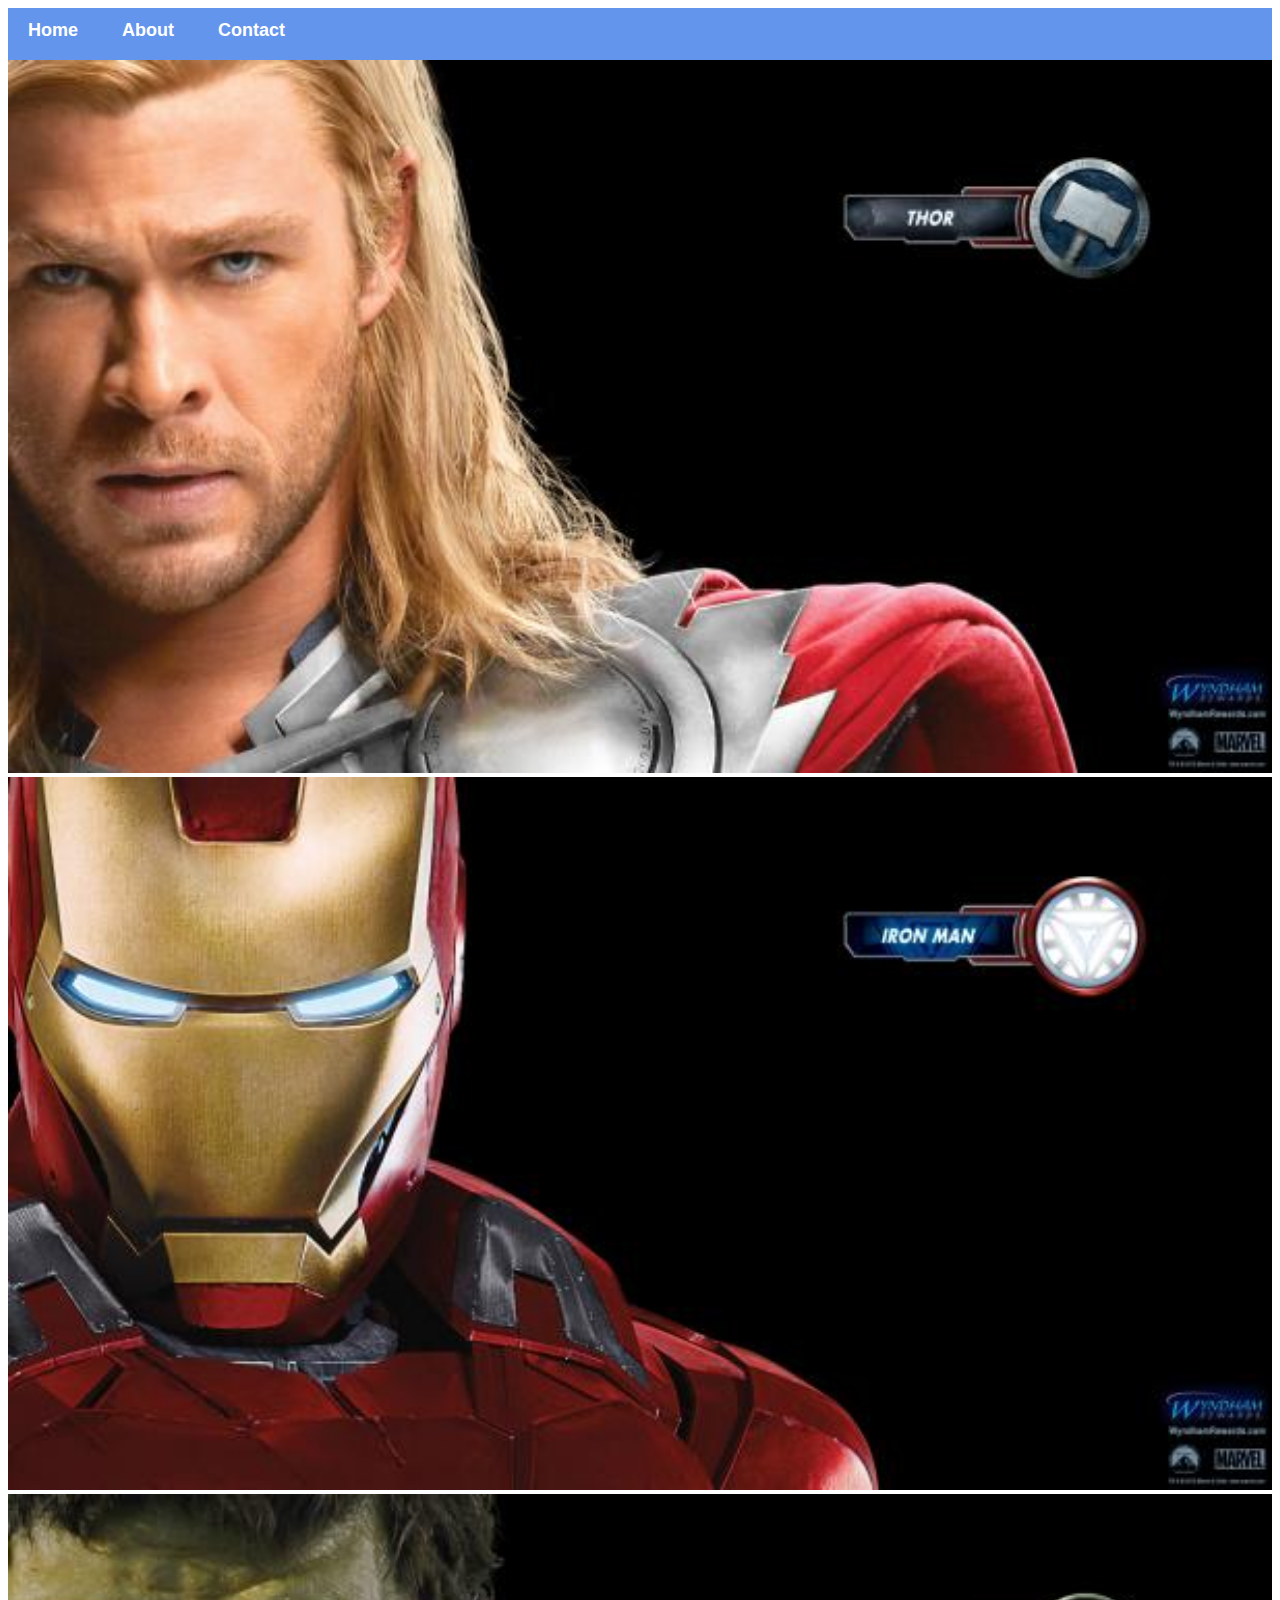
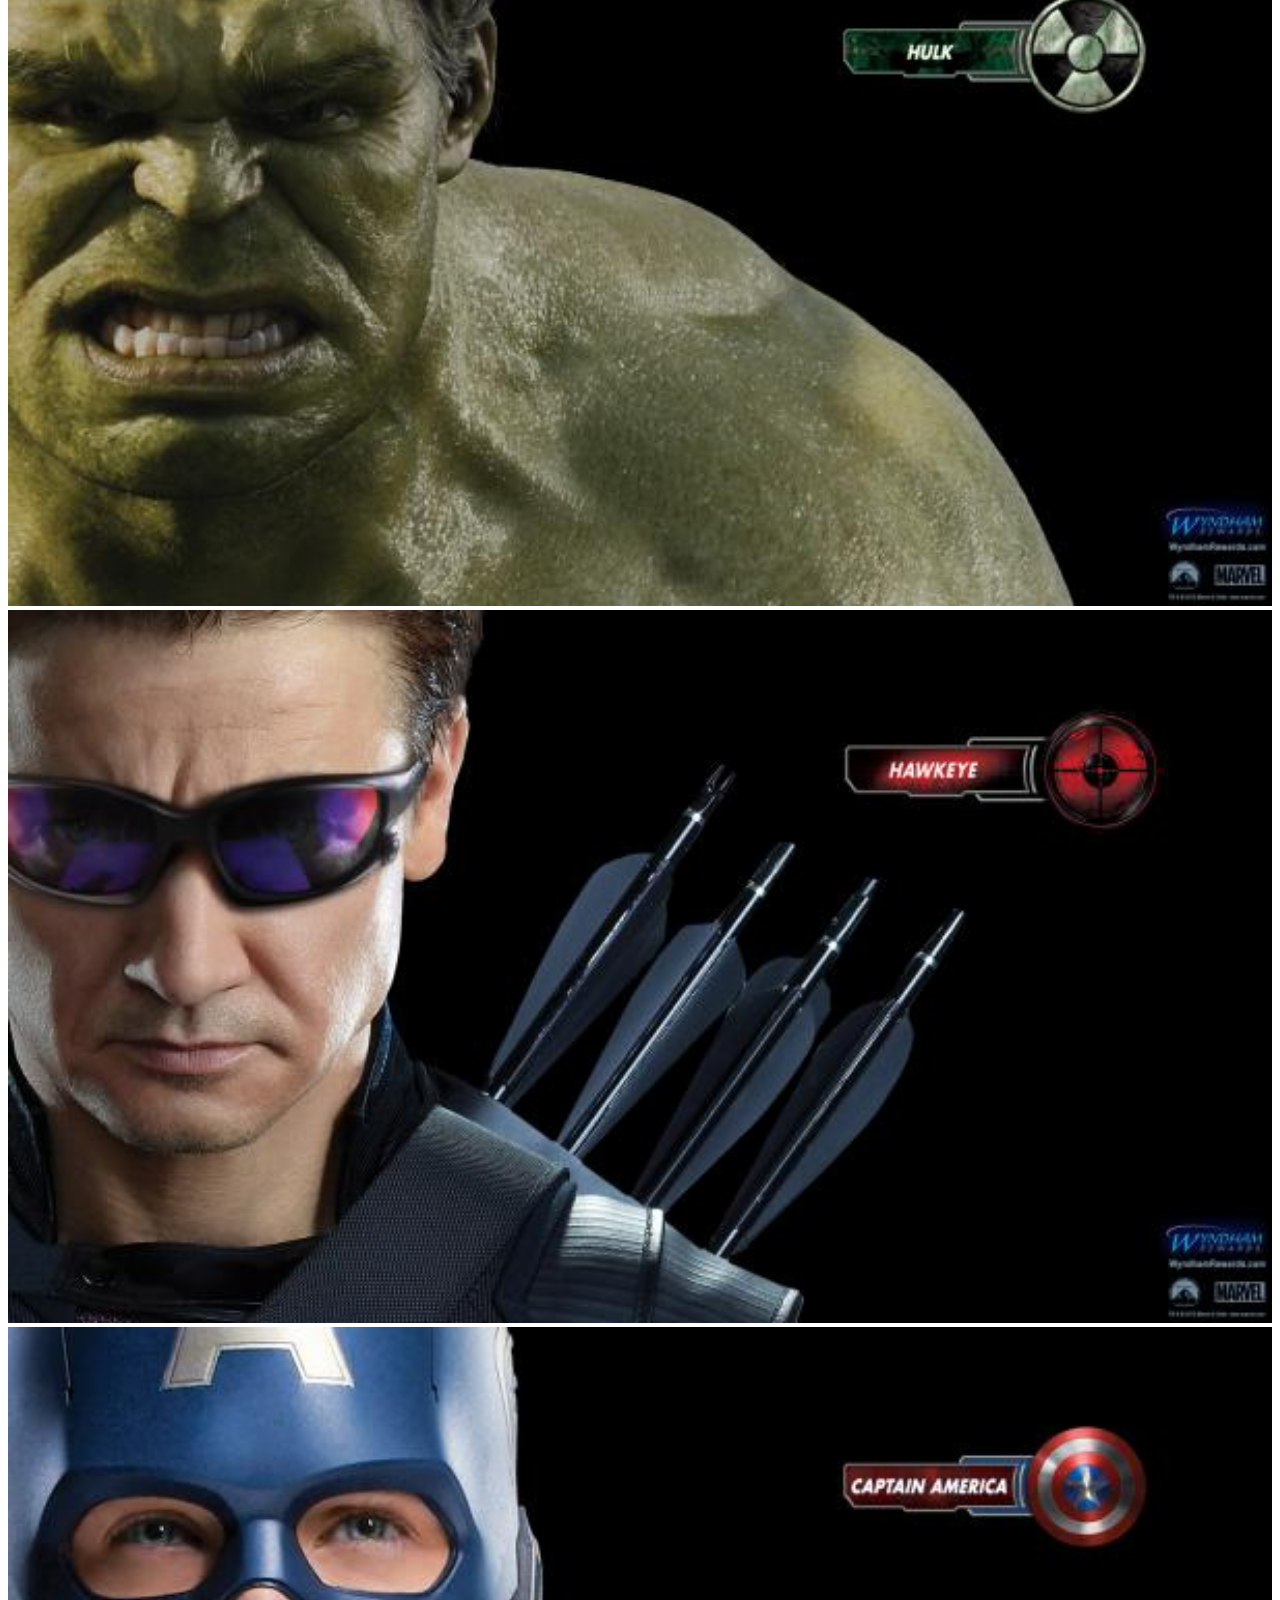
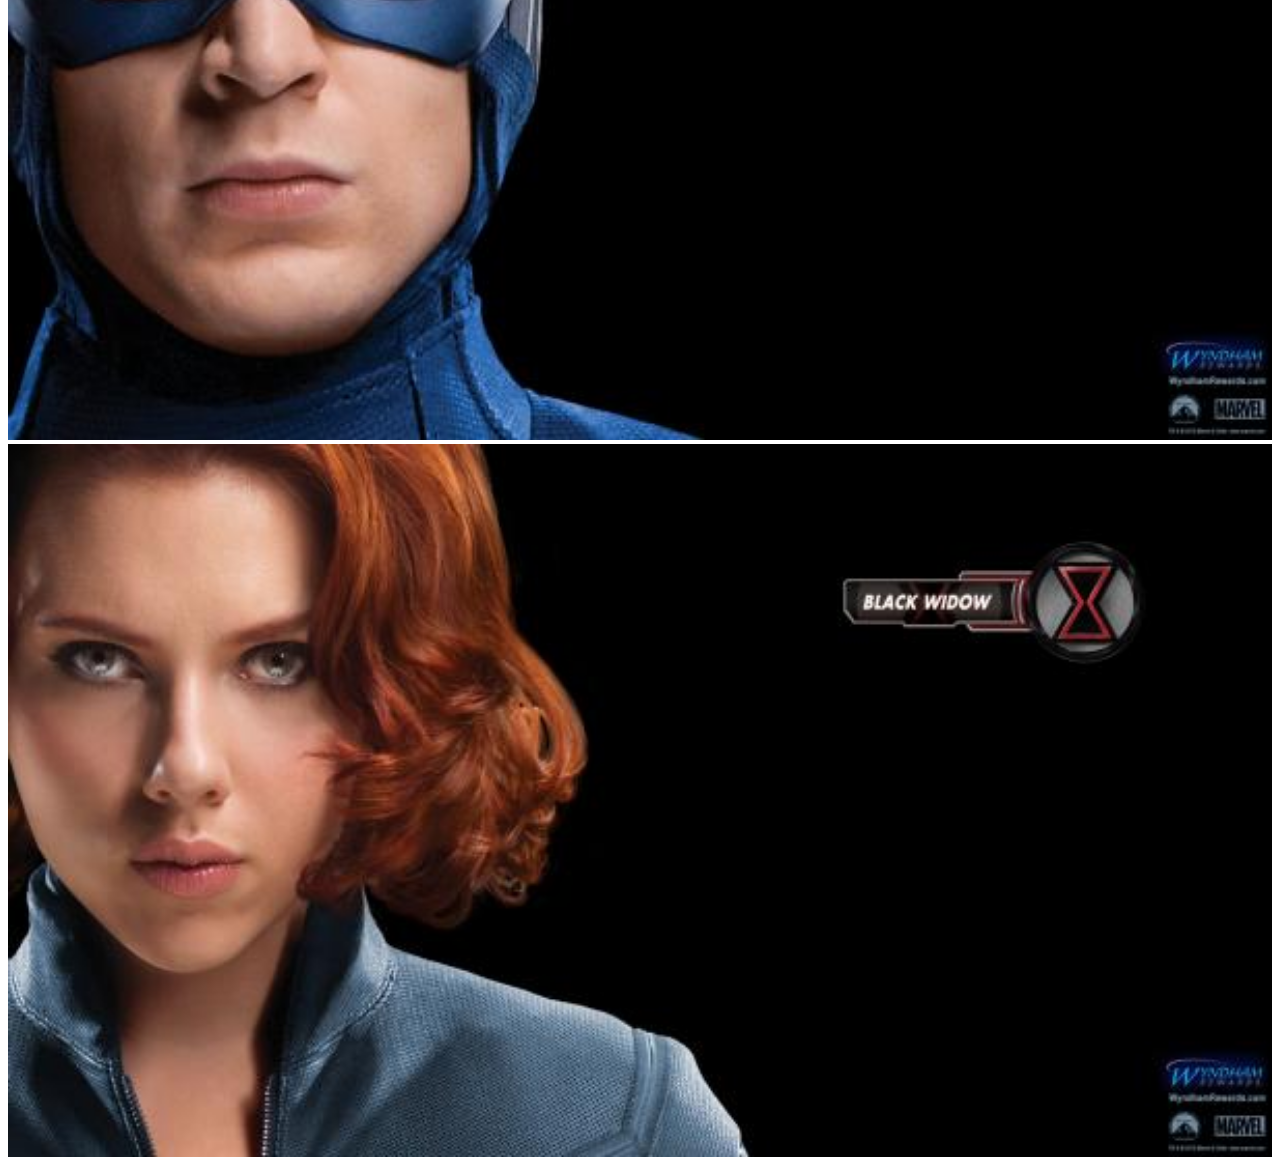
<file: index.html>
<!DOCTYPE html>
<html>
    <head>
        <link rel="stylesheet" href="style.css">
    </head>
    <body>
        <div id="menu">
            <a href="index.html">Home</a>
            <a href="about.html">About</a>
            <a href="contact.html">Contact</a>
        </div>
        <div class="gallery">
            <a href="Avenger-1.html"><img src="images/avengers_01.jpg" /></a>
            <a href="Avenger-2.html"><img src="images/avengers_02.jpg" /></a>
            <a href="Avenger-3.html"><img src="images/avengers_03.jpg" /></a>
            <a href="Avenger-4.html"><img src="images/avengers_04.jpg" /></a>
            <a href="Avenger-5.html"><img src="images/avengers_05.jpg" /></a>
            <a href="Avenger-6.html"><img src="images/avengers_06.jpg" /></a>
        </div>
    </body>   
</html>
</file>
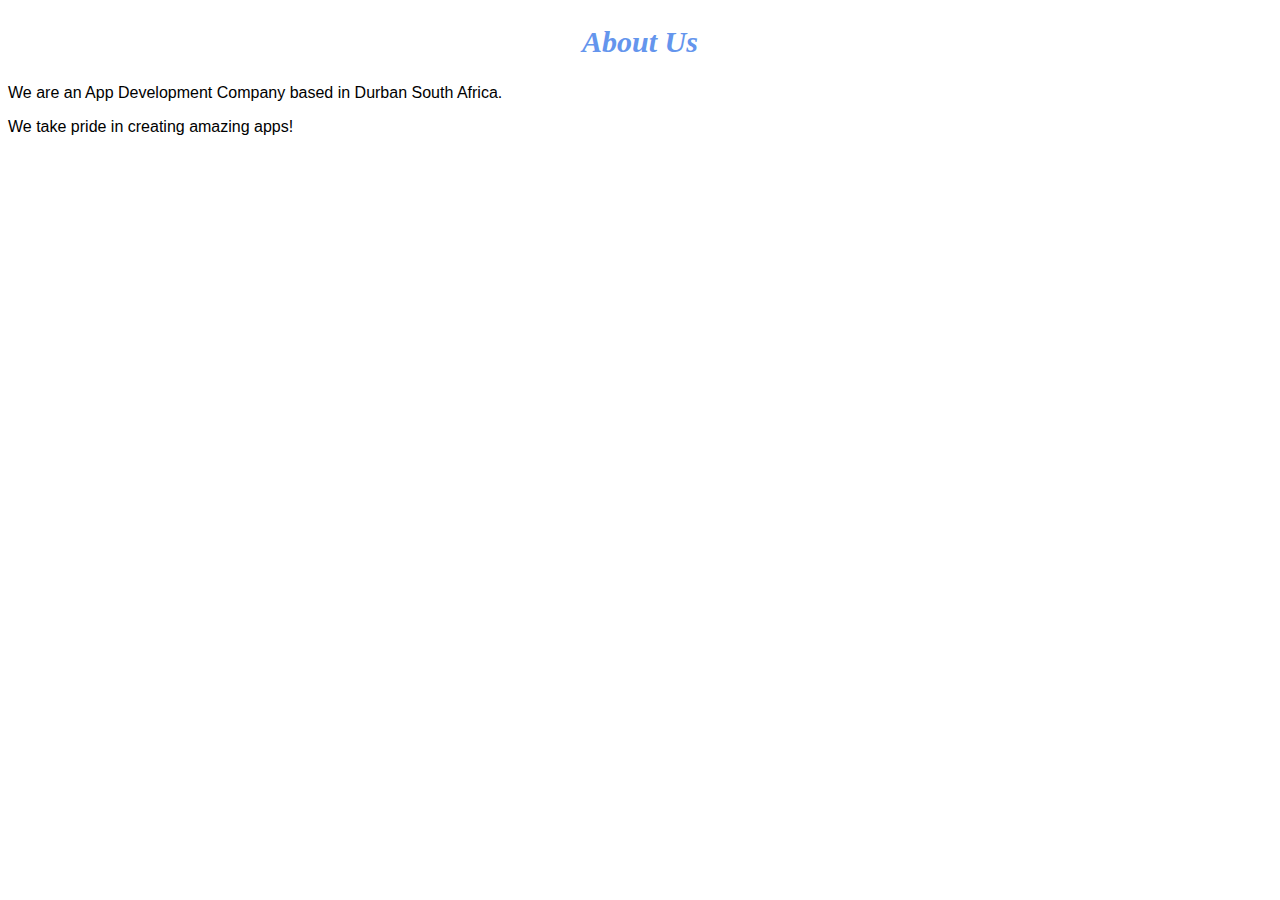
<file: about.html>
<!DOCTYPE html>
<html>
    <head>
        <link rel="stylesheet" href="style.css">
    </head>
    <body>
        <h2>About Us</h2>
        <p>We are an App Development Company based in Durban South Africa.</p>
        <p>We take pride in creating amazing apps!</p>
        
    </body>   
</html>
</file>
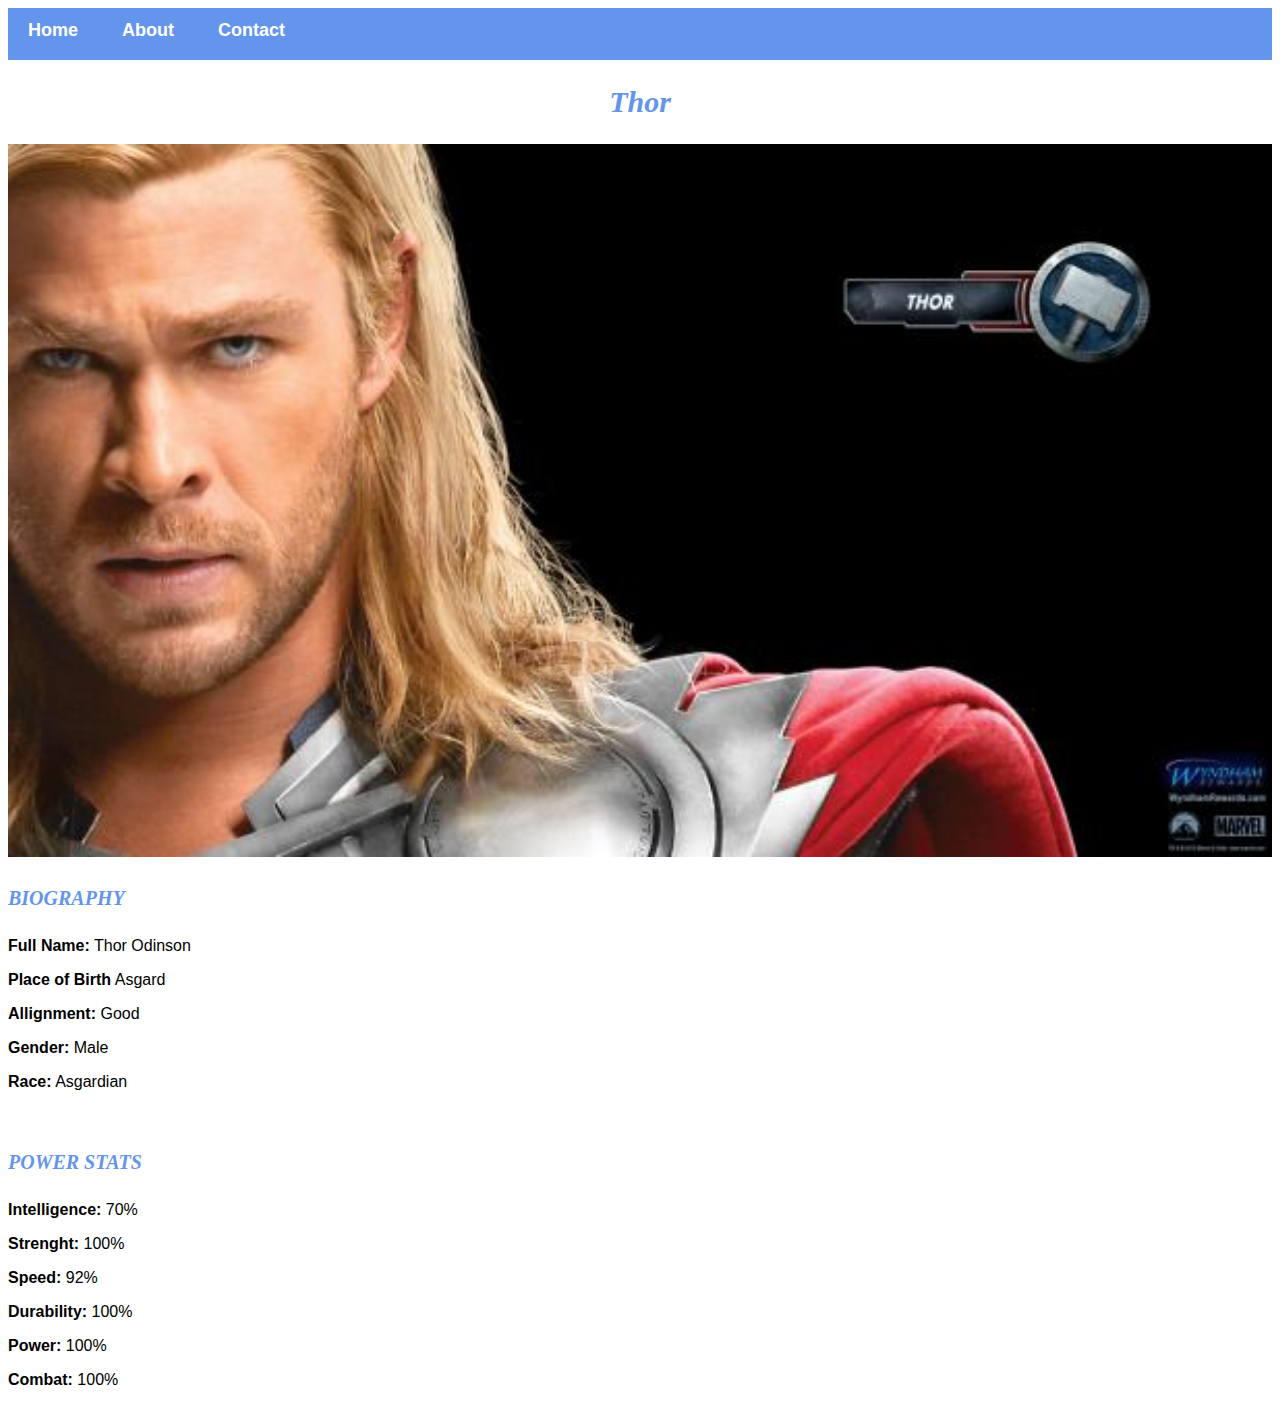
<file: Avenger-1.html>
<!DOCTYPE html>
<html>
    <head>
        <link rel="stylesheet" href="style.css">
    </head>
    <body>
        <div id="menu">
            <a href="index.html">Home</a>
            <a href="about.html">About</a>
            <a href="contact.html">Contact</a>
        </div>
        <h2>Thor</h2>
        <div class="gallery">
            <img src="images/avengers_01.jpg" />
        </div>
        <h4>BIOGRAPHY</h4>
        <p><b>Full Name:</b> Thor Odinson</p>
        <p><b>Place of Birth</b> Asgard</p>
        <p><b>Allignment:</b> Good</p>
        <p><b>Gender:</b> Male<p>
        <p><b>Race:</b> Asgardian</p>
        
        <br/>
        
        <h4>POWER STATS</h4>
        <p><b>Intelligence:</b> 70%</p>
        <p><b>Strenght:</b> 100%</p>
        <p><b>Speed:</b> 92%</p>
        <p><b>Durability:</b> 100%</p>
        <p><b>Power:</b> 100%</p>
        <p><b>Combat:</b> 100%</p>
    </body>   
</html>
</file>
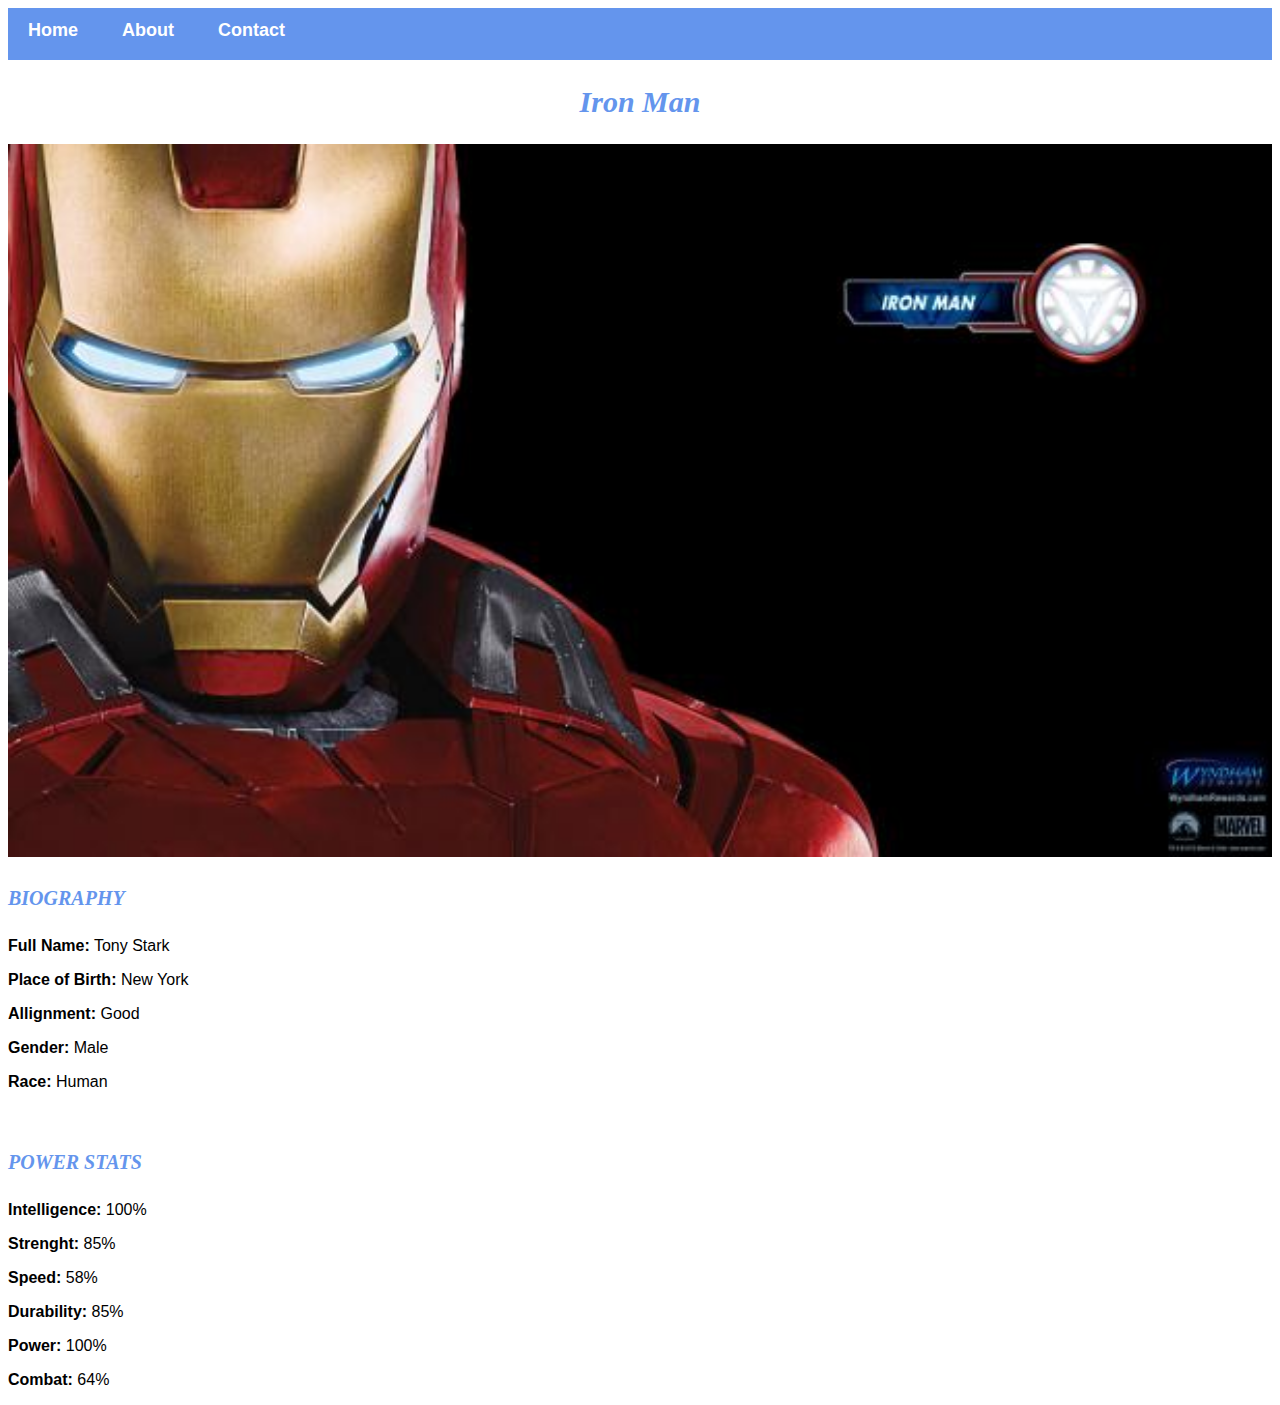
<file: Avenger-2.html>
<!DOCTYPE html>
<html>
    <head>
        <link rel="stylesheet" href="style.css">
    </head>
    <body>
        <div id="menu">
            <a href="index.html">Home</a>
            <a href="about.html">About</a>
            <a href="contact.html">Contact</a>
        </div>
        <h2>Iron Man</h2>
        <div class="gallery">
            <img src="images/avengers_02.jpg" />
        </div>
        <h4>BIOGRAPHY</h4>
        <p><b>Full Name:</b> Tony Stark</p>
        <p><b>Place of Birth:</b> New York</p>
        <p><b>Allignment:</b> Good</p>
        <p><b>Gender:</b> Male<p>
        <p><b>Race:</b> Human</p>
        
        <br/>
        
        <h4>POWER STATS</h4>
        <p><b>Intelligence:</b> 100%</p>
        <p><b>Strenght:</b> 85%</p>
        <p><b>Speed:</b> 58%</p>
        <p><b>Durability:</b> 85%</p>
        <p><b>Power:</b> 100%</p>
        <p><b>Combat:</b> 64%</p>
    </body>   
</html>
</file>
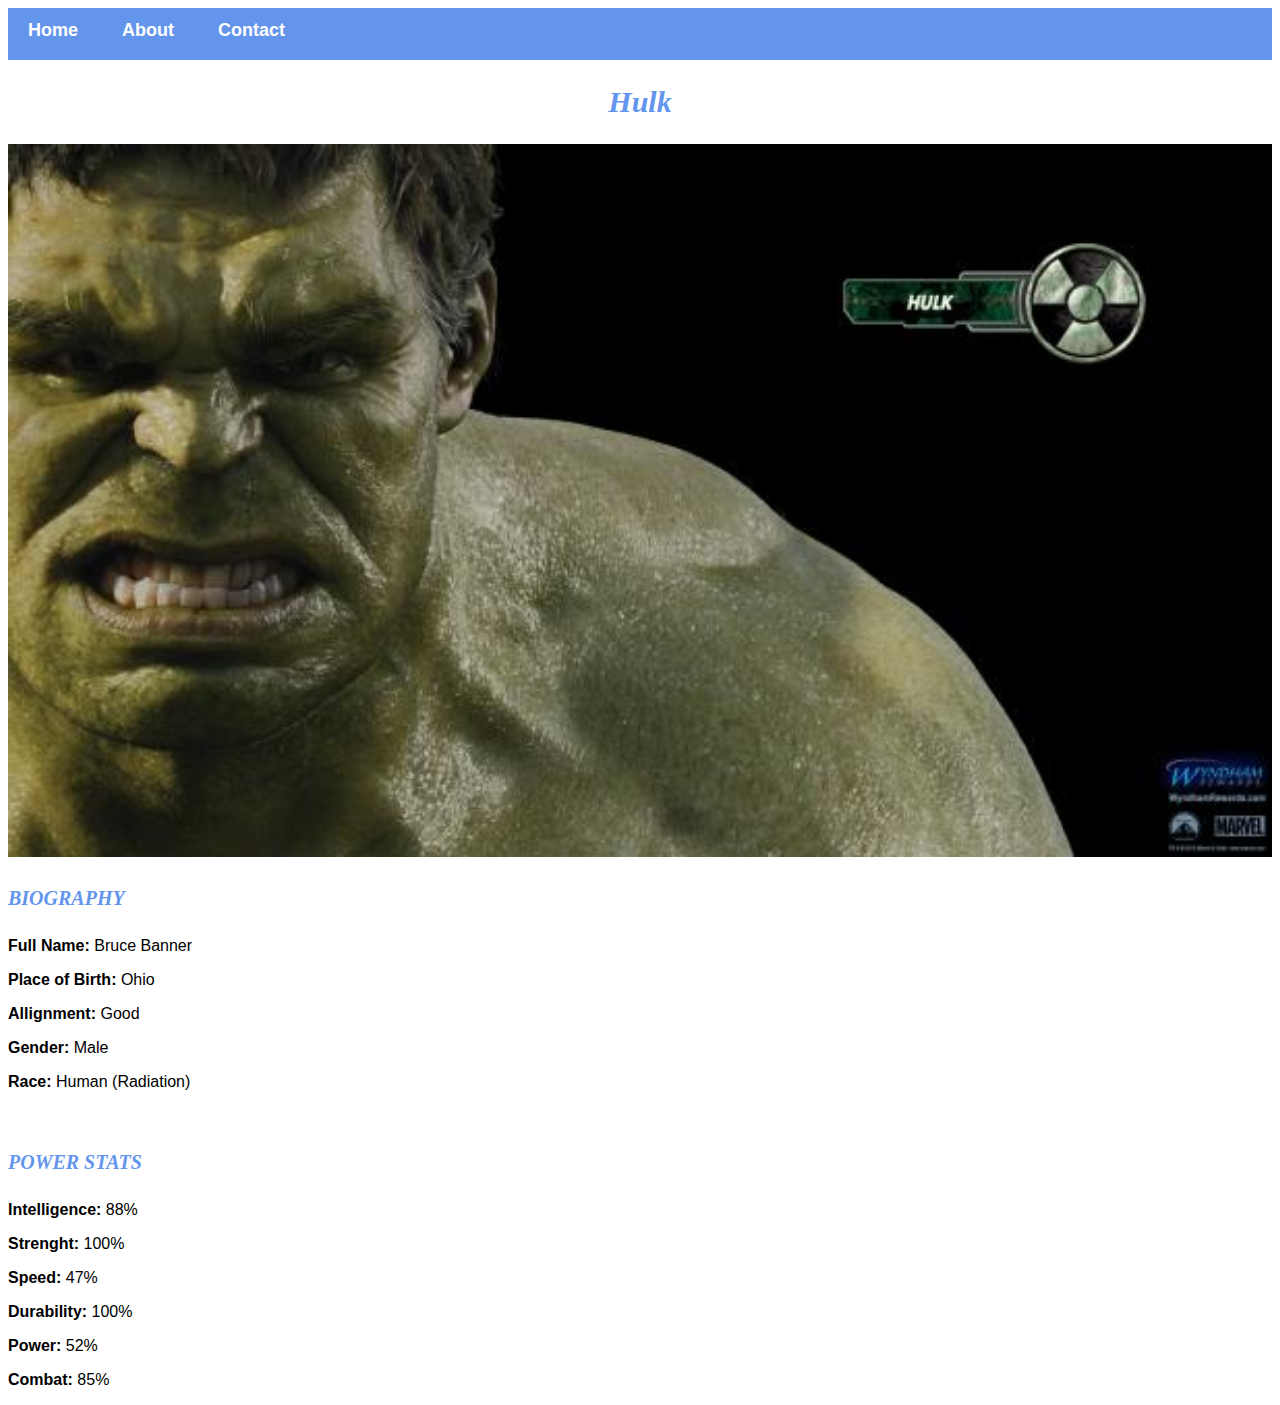
<file: Avenger-3.html>
<!DOCTYPE html>
<html>
    <head>
        <link rel="stylesheet" href="style.css">
    </head>
    <body>
        <div id="menu">
            <a href="index.html">Home</a>
            <a href="about.html">About</a>
            <a href="contact.html">Contact</a>
        </div>
        <h2>Hulk</h2>
        <div class="gallery">
            <img src="images/avengers_03.jpg" />
        </div>
        <h4>BIOGRAPHY</h4>
        <p><b>Full Name:</b> Bruce Banner</p>
        <p><b>Place of Birth:</b> Ohio</p>
        <p><b>Allignment:</b> Good</p>
        <p><b>Gender:</b> Male<p>
        <p><b>Race:</b> Human (Radiation)</p>
        
        <br/>
        
        <h4>POWER STATS</h4>
        <p><b>Intelligence:</b> 88%</p>
        <p><b>Strenght:</b> 100%</p>
        <p><b>Speed:</b> 47%</p>
        <p><b>Durability:</b> 100%</p>
        <p><b>Power:</b> 52%</p>
        <p><b>Combat:</b> 85%</p>
    </body>   
</html>
</file>
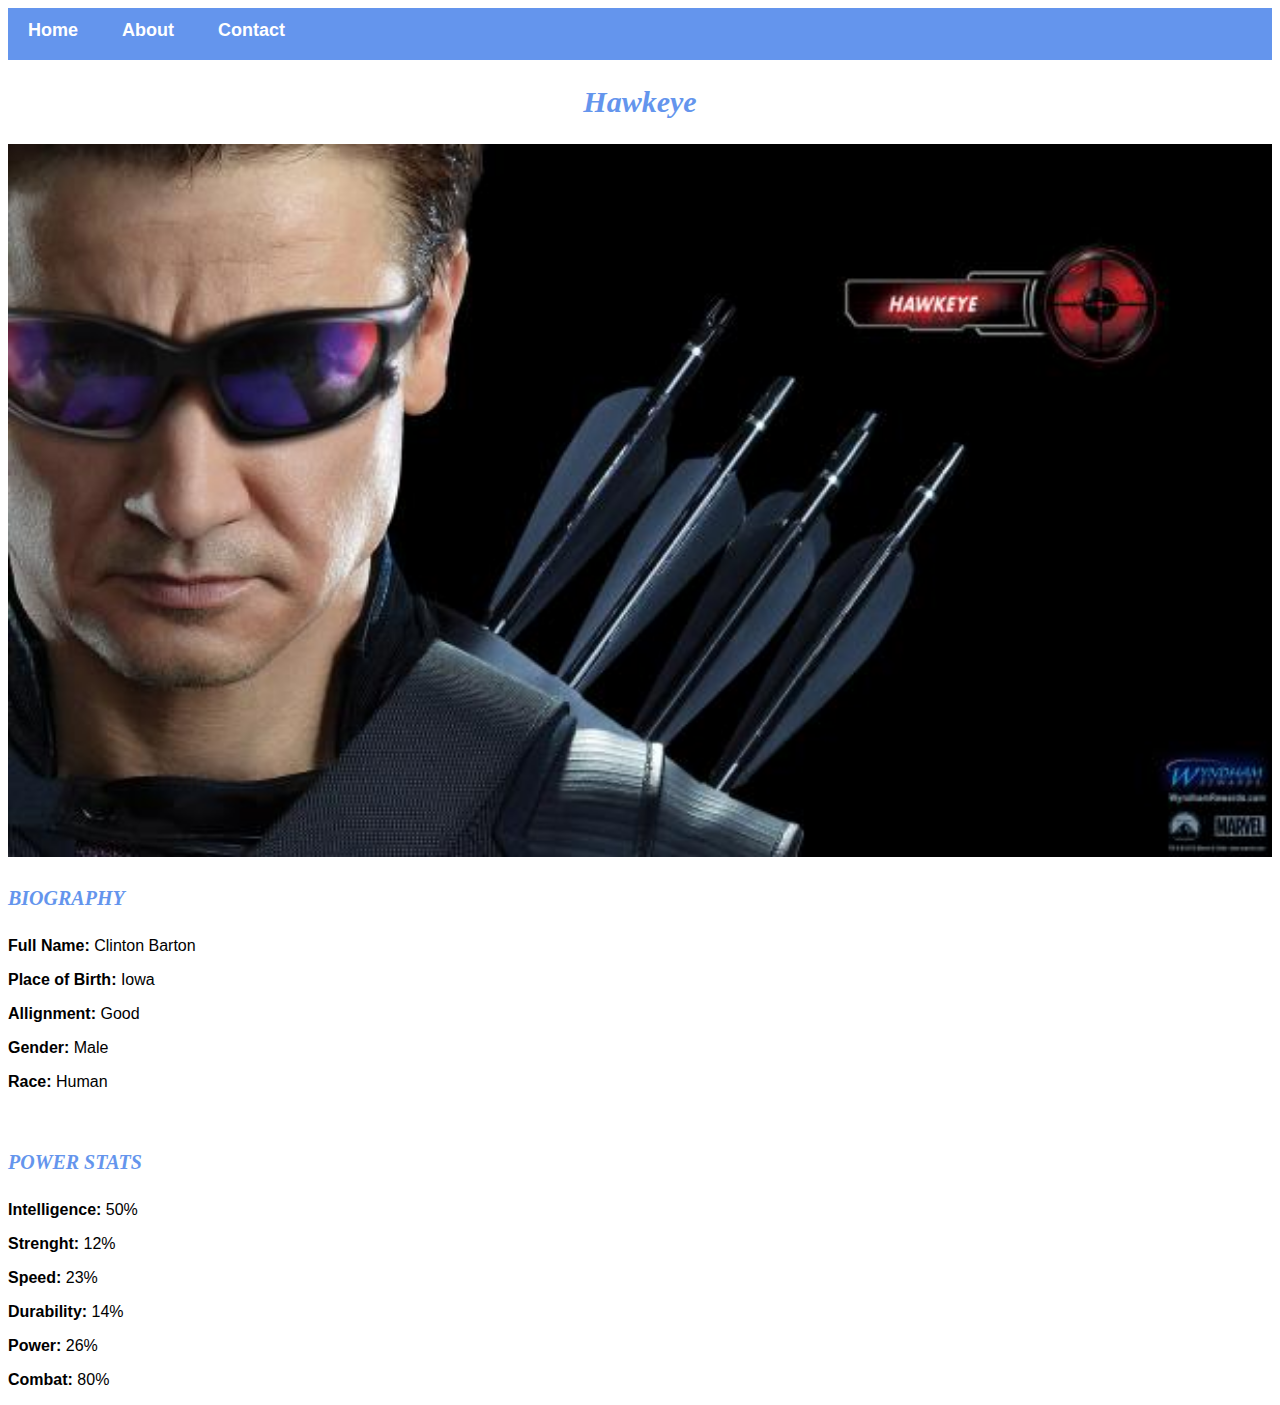
<file: Avenger-4.html>
<!DOCTYPE html>
<html>
    <head>
        <link rel="stylesheet" href="style.css">
    </head>
    <body>
        <div id="menu">
            <a href="index.html">Home</a>
            <a href="about.html">About</a>
            <a href="contact.html">Contact</a>
        </div>
        <h2>Hawkeye</h2>
        <div class="gallery">
            <img src="images/avengers_04.jpg" />
        </div>
        <h4>BIOGRAPHY</h4>
        <p><b>Full Name:</b> Clinton Barton</p>
        <p><b>Place of Birth:</b> Iowa</p>
        <p><b>Allignment:</b> Good</p>
        <p><b>Gender:</b> Male<p>
        <p><b>Race:</b> Human</p>
        
        <br/>
        
        <h4>POWER STATS</h4>
        <p><b>Intelligence:</b> 50%</p>
        <p><b>Strenght:</b> 12%</p>
        <p><b>Speed:</b> 23%</p>
        <p><b>Durability:</b> 14%</p>
        <p><b>Power:</b> 26%</p>
        <p><b>Combat:</b> 80%</p>
    </body>   
</html>
</file>
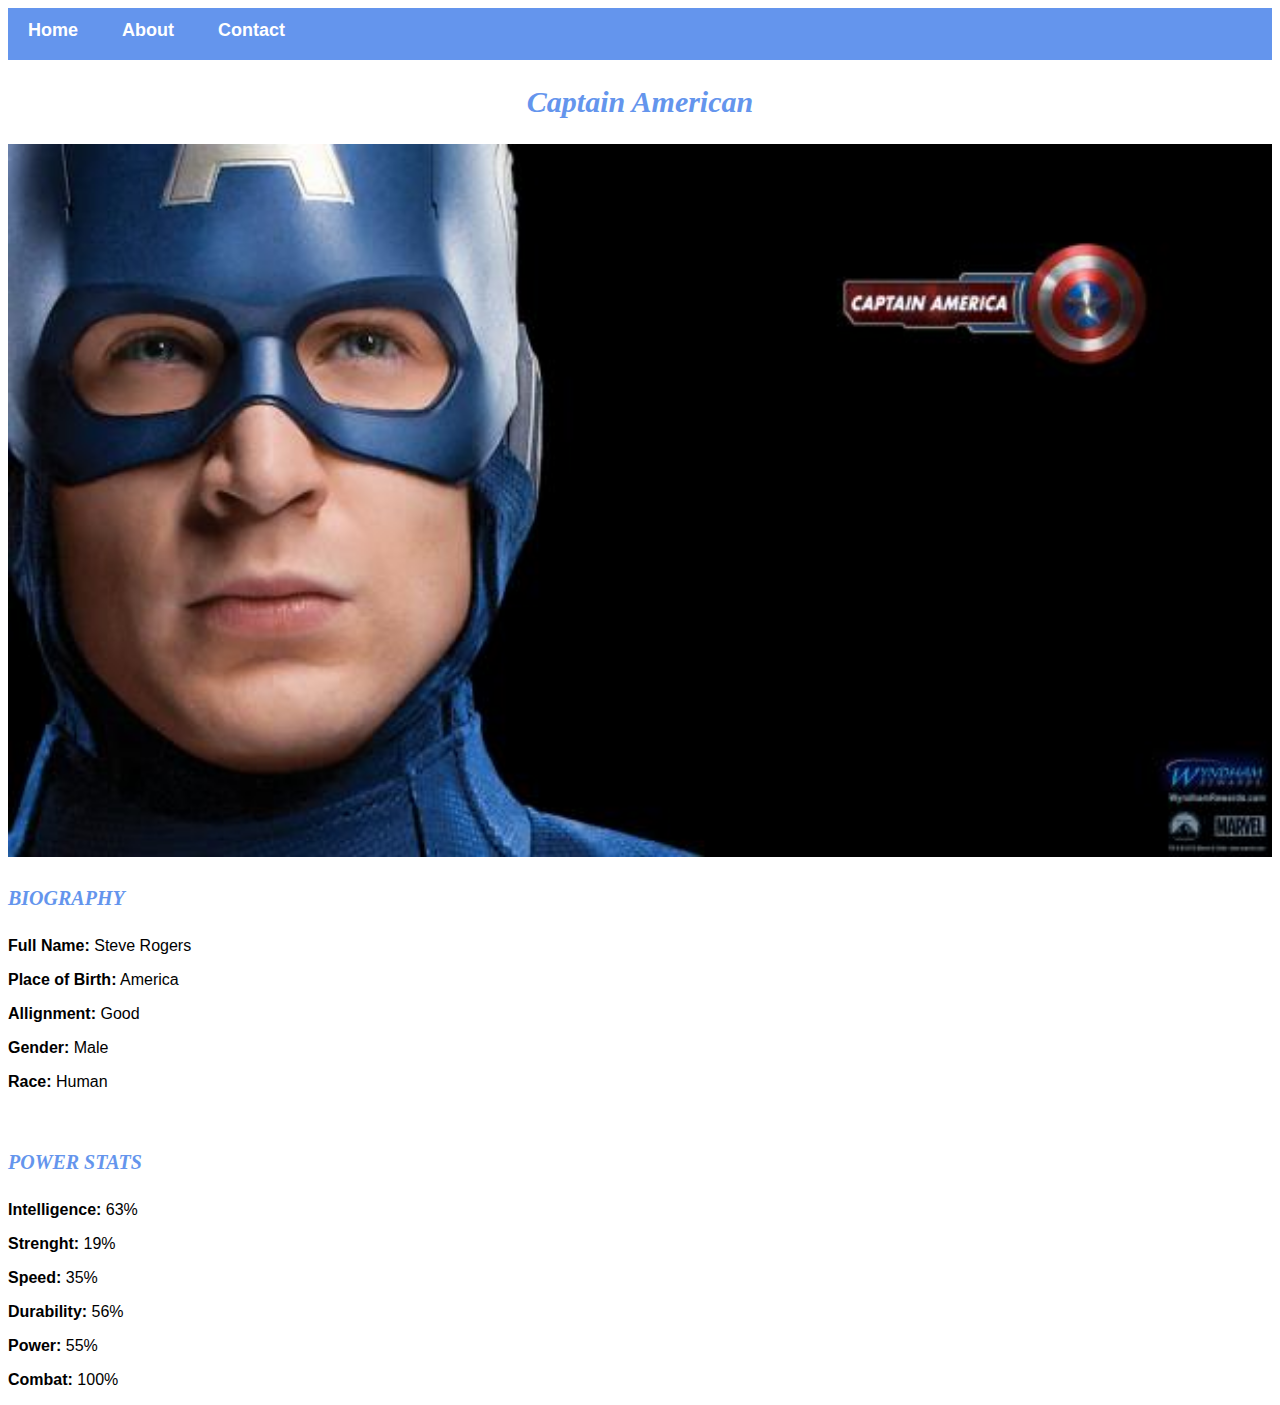
<file: Avenger-5.html>
<!DOCTYPE html>
<html>
    <head>
        <link rel="stylesheet" href="style.css">
    </head>
    <body>
        <div id="menu">
            <a href="index.html">Home</a>
            <a href="about.html">About</a>
            <a href="contact.html">Contact</a>
        </div>
        <h2>Captain American</h2>
        <div class="gallery">
            <img src="images/avengers_05.jpg" />
        </div>
        <h4>BIOGRAPHY</h4>
        <p><b>Full Name:</b> Steve Rogers</p>
        <p><b>Place of Birth:</b> America</p>
        <p><b>Allignment:</b> Good</p>
        <p><b>Gender:</b> Male<p>
        <p><b>Race:</b> Human</p>
        
        <br/>
        
        <h4>POWER STATS</h4>
        <p><b>Intelligence:</b> 63%</p>
        <p><b>Strenght:</b> 19%</p>
        <p><b>Speed:</b> 35%</p>
        <p><b>Durability:</b> 56%</p>
        <p><b>Power:</b> 55%</p>
        <p><b>Combat:</b> 100%</p>
    </body>   
</html>
</file>
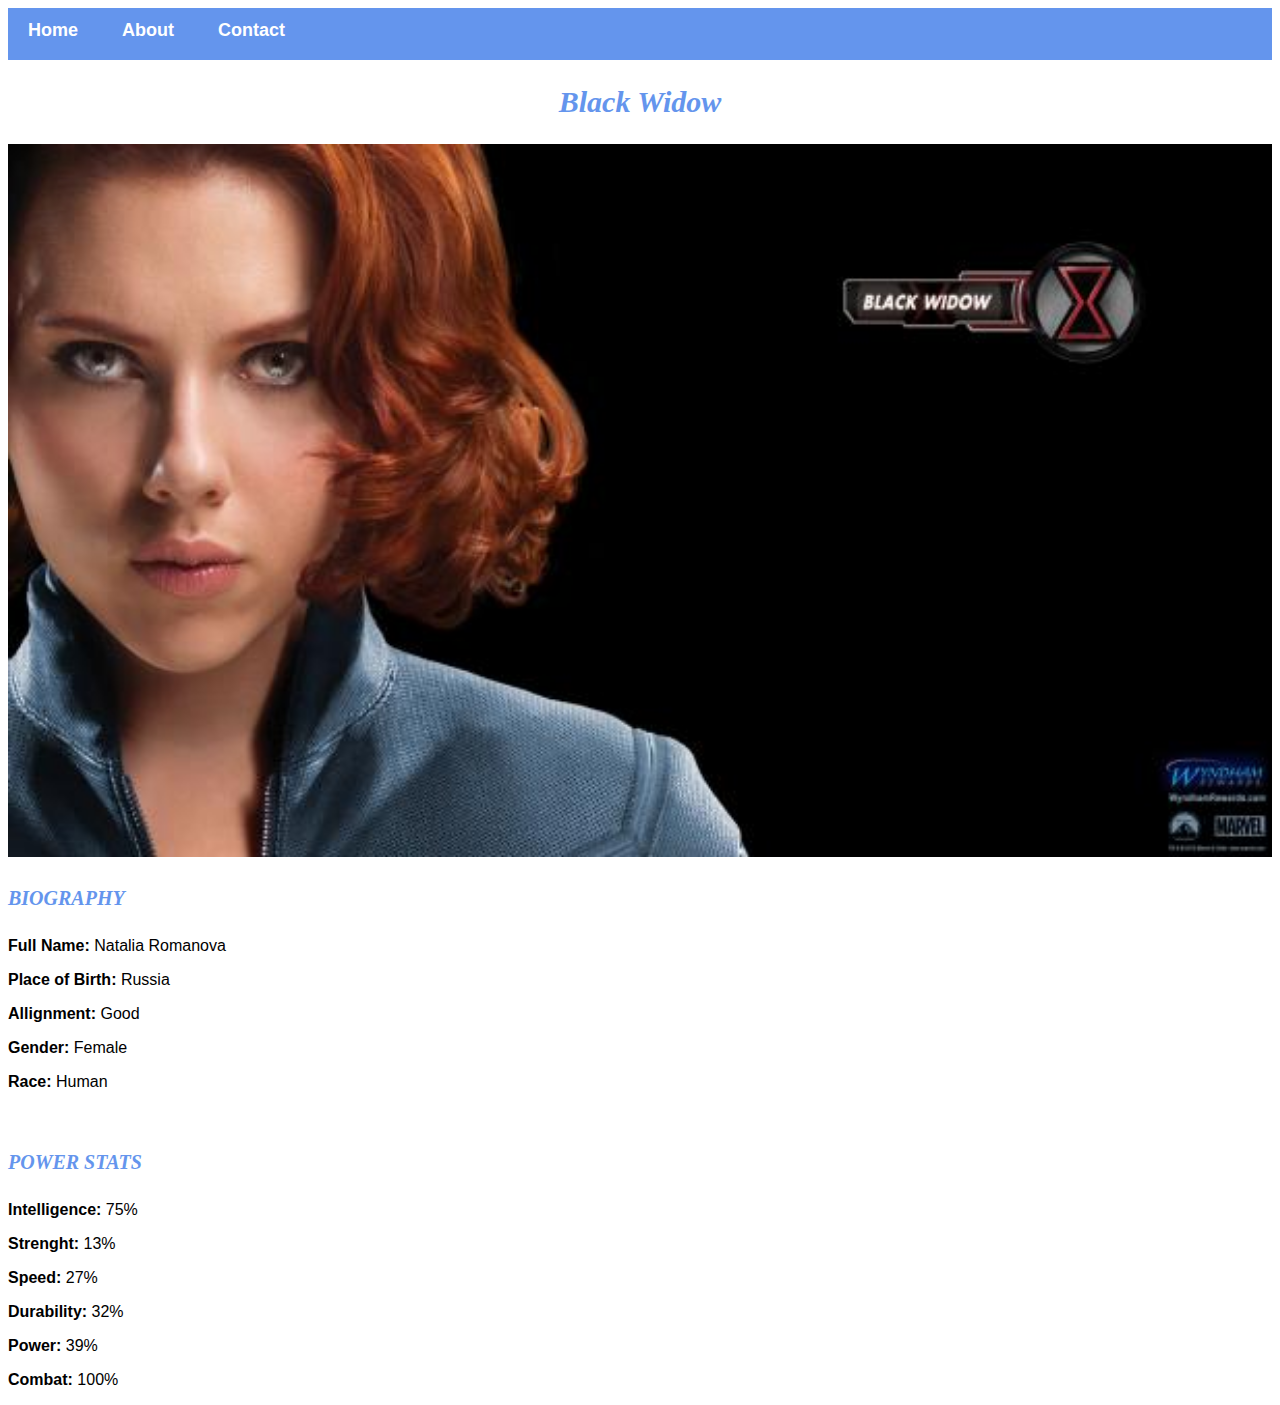
<file: Avenger-6.html>
<!DOCTYPE html>
<html>
    <head>
        <link rel="stylesheet" href="style.css">
    </head>
    <body>
        <div id="menu">
            <a href="index.html">Home</a>
            <a href="about.html">About</a>
            <a href="contact.html">Contact</a>
        </div>
        <h2>Black Widow</h2>
        <div class="gallery">
            <img src="images/avengers_06.jpg" />
        </div>
        <h4>BIOGRAPHY</h4>
        <p><b>Full Name:</b> Natalia Romanova</p>
        <p><b>Place of Birth:</b> Russia</p>
        <p><b>Allignment:</b> Good</p>
        <p><b>Gender:</b> Female</p>
        <p><b>Race:</b> Human</p>
        
        <br/>
        
        <h4>POWER STATS</h4>
        <p><b>Intelligence:</b> 75%</p>
        <p><b>Strenght:</b> 13%</p>
        <p><b>Speed:</b> 27%</p>
        <p><b>Durability:</b> 32%</p>
        <p><b>Power:</b> 39%</p>
        <p><b>Combat:</b> 100%</p>
    </body>   
</html>
</file>
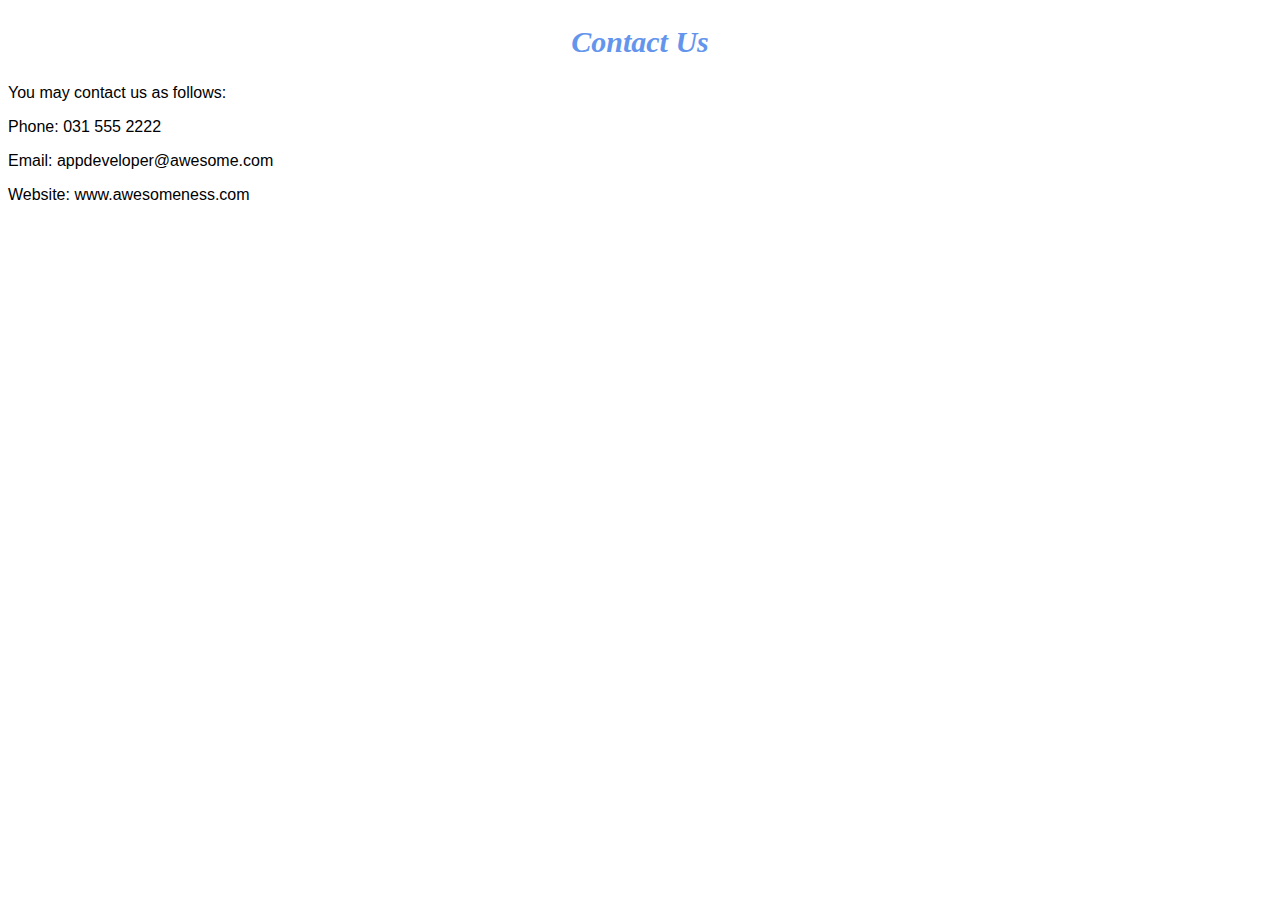
<file: contact.html>
<!DOCTYPE html>
<html>
    <head>
        <link rel="stylesheet" href="style.css">
    </head>
    <body>
        <h2>Contact Us</h2>
        <p>You may contact us as follows:</p>
        <p>Phone: 031 555 2222</p>
        <p>Email: appdeveloper@awesome.com</p>
        <p>Website: www.awesomeness.com</p>
        
    </body>   
</html>
</file>
<file: style.css>
.gallery img{
    width: 100%;
}

h2{
    font-family: Impact, fantasy;
    text-align: center;
    font-size: 30px;
    color: cornflowerblue;
    font-style: italic
}

h4{
     font-family: Impact, fantasy;
    font-size: 20px;
    font-style: italic;
    color: cornflowerblue;
}

p{
   font-family: Helvetica, fantasy;
}

#menu{
    width: 100%;
    height: 40px;
    background-color: cornflowerblue;
    padding-top: 12px;
}

#menu a{
    color: #ffffff;
    font-family: Helvetica, sans-serif;
    font-size: 18px;
    text-decoration: none;
    font-weight: 800;
    padding-left: 20px;
    padding-right: 20px;
}

#menu a:hover{
    color: #5077bd;
}
</file>
